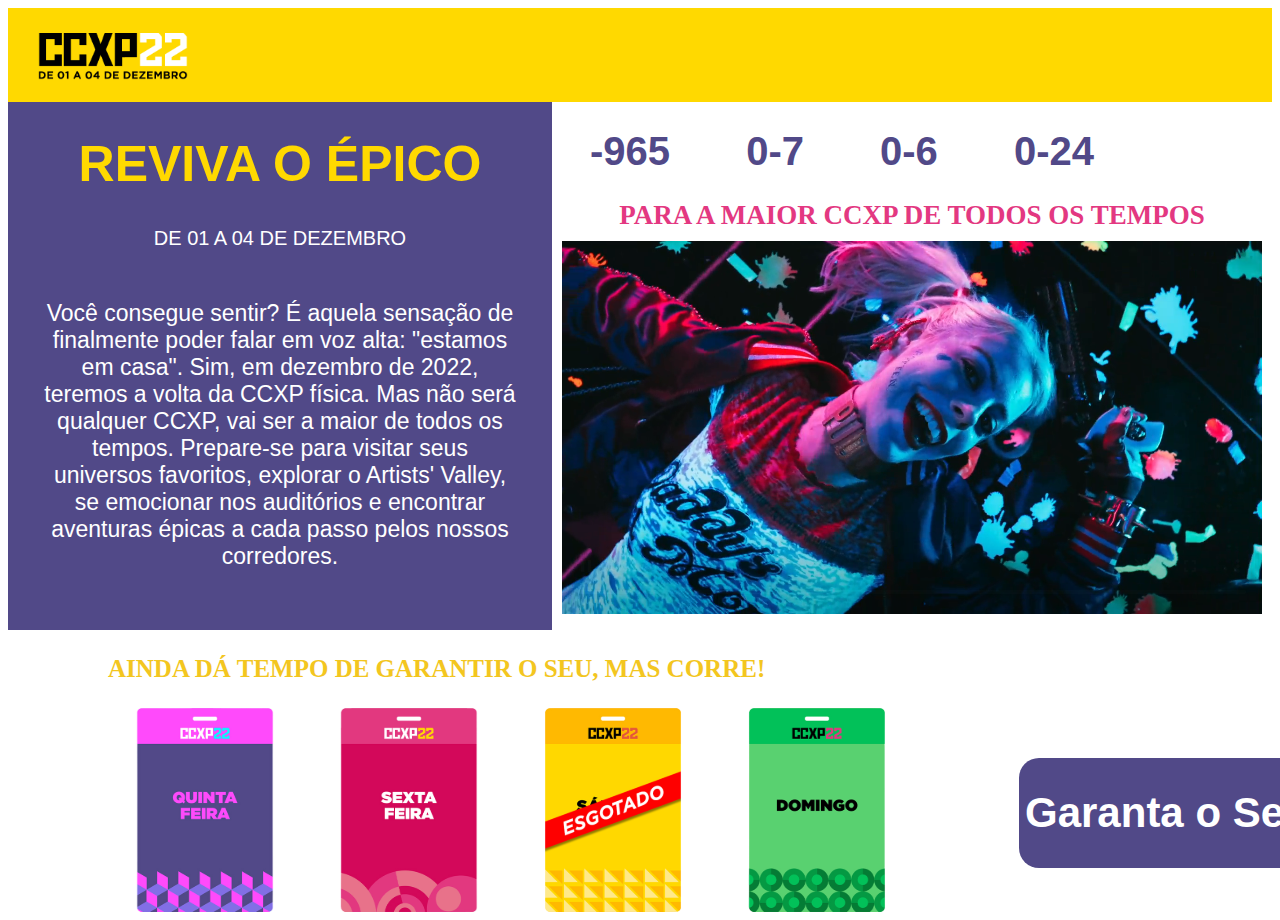
<file: index.html>
<!DOCTYPE html>
<html lang="pt-br">
<head>
    <meta charset="UTF-8">
    <meta http-equiv="X-UA-Compatible" content="IE=edge">
    <meta name="viewport" content="max-device-width: 100%">
    <title>Landing Page CCXP</title>
    <link href="style.css" rel="stylesheet">
</head>
<header>
    <img id="logo" src="logo.svg">
</header>
<body>

    <div class="flex-container">
        <div class="info">
                <h1 class="titulo">REVIVA O ÉPICO</h1>
            <label> DE 01 A 04 DE DEZEMBRO </label>
            <div class="texto">
                <br>
            <p>Você consegue sentir? É aquela sensação de <br>
                finalmente poder falar em voz alta: "estamos<br>
                em casa". Sim, em dezembro de 2022,<br>
                teremos a volta da CCXP física. Mas não será<br>
                qualquer CCXP, vai ser a maior de todos os<br>
                tempos. Prepare-se para visitar seus<br>
                universos favoritos, explorar o Artists' Valley,<br>
                se emocionar nos auditórios e encontrar<br>
                aventuras épicas a cada passo pelos nossos<br>
                corredores.</p>
            </div>
        </div>
        <div class="contArle">
            <div class="timer">
                <div>
                    <h1 id="dia">00</h1>
                </div>
                <div>
                    <h1 id="hora">00</h1>
                </div>
                <div>
                    <h1 id="minuto">00</h1>
                </div>
                <div>
                    <h1 id="segundo">00</h1>
                </div>
                
        </div>
        <div class="textoCont">PARA A MAIOR CCXP DE TODOS OS TEMPOS</div>
        <video autoplay controls muted loop><source src="Arlequina.mp4" type="video/mp4"></video>
    </div>
</div>
    <script src="script.js"></script>

    <p style="color:#F3C61F; margin-left: 100px; font-weight: 700; font-size: 25px;">AINDA DÁ TEMPO DE GARANTIR O SEU, MAS CORRE!</p>
    
    <div class="ingresso">
        <img id="quinta" class="dias" src="quinta.svg" onmouseover="highlightCard('#quinta')" onmouseout="highlightCard('#quinta')" >
        <img id="sexta" class="dias" src="sexta.svg" onmouseover="highlightCard('#sexta')" onmouseout="highlightCard('#sexta')">
        <img id="sabado" class="dias" src="sabado.svg" onmouseover="highlightCard('#sabado')" onmouseout="highlightCard('#sabado')">
        <img id="domingo" class="dias" src="domingo.svg" onmouseover="highlightCard('#domingo')" onmouseout="highlightCard('#domingo')">
        <input class="botao" type="button" value="Garanta o Seu!" onclick="Comprar()">
    </div>
</body>
</html>
</file>
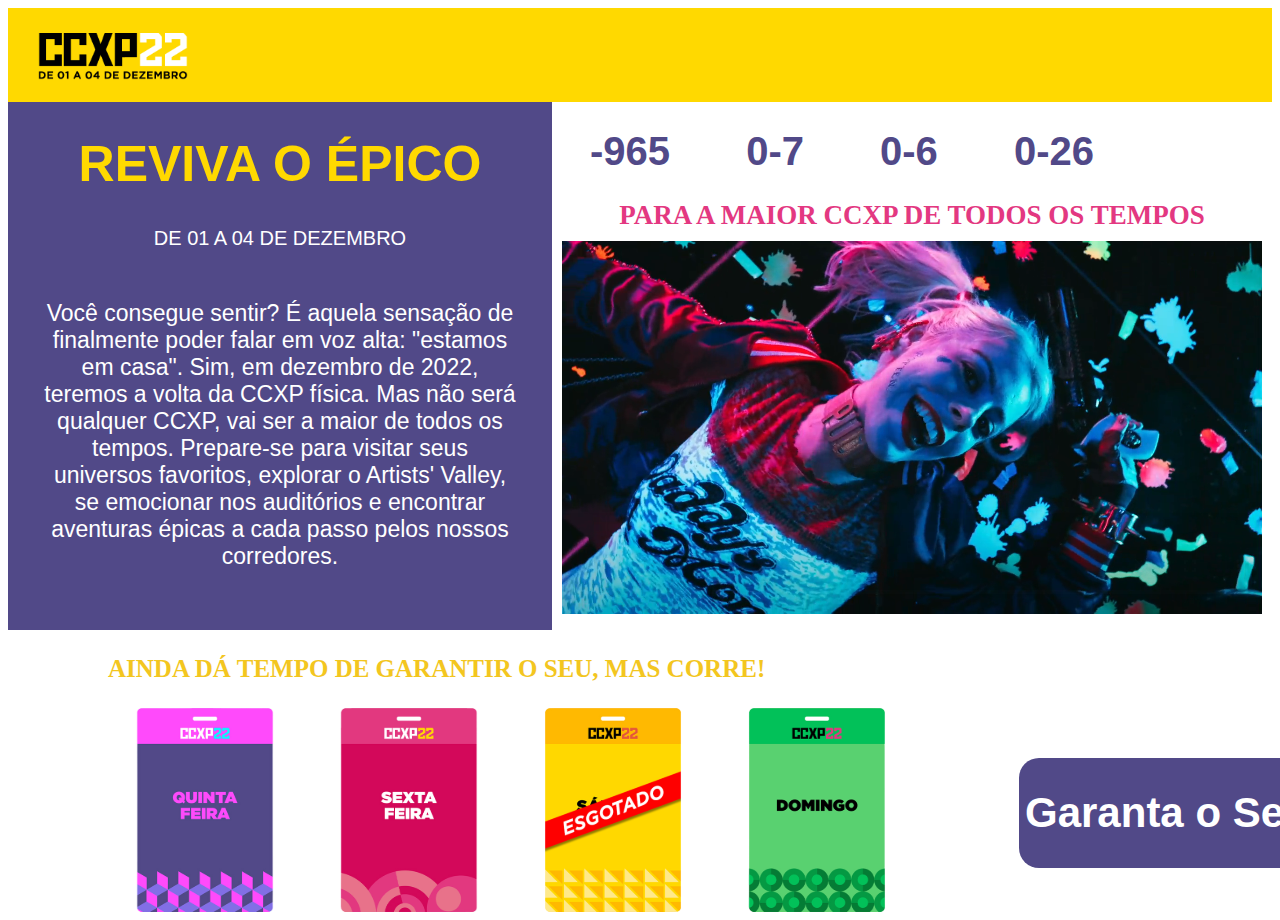
<file: Landing Page CCXP.html>
<!DOCTYPE html>
<!-- saved from url=(0035)https://projetoccxpdnc.netlify.app/ -->
<html lang="pt-br"><head><meta http-equiv="Content-Type" content="text/html; charset=UTF-8">
    
    <meta http-equiv="X-UA-Compatible" content="IE=edge">
    <meta name="viewport" content="width=device-width, initial-scale=1.0">
    <title>Landing Page CCXP</title>
    <link href="./Landing Page CCXP_files/style.css" rel="stylesheet">
</head>
<body><header>
    <img id="logo" src="./Landing Page CCXP_files/logo.svg">
</header>


    <div class="flex-container">
        <div class="info">
                <h1 class="titulo">REVIVA O ÉPICO</h1>
            <label> DE 01 A 04 DE DEZEMBRO </label>
            <div class="texto">
                <br>
            <p>Você consegue sentir? É aquela sensação de <br>
                finalmente poder falar em voz alta: "estamos<br>
                em casa". Sim, em dezembro de 2022,<br>
                teremos a volta da CCXP física. Mas não será<br>
                qualquer CCXP, vai ser a maior de todos os<br>
                tempos. Prepare-se para visitar seus<br>
                universos favoritos, explorar o Artists' Valley,<br>
                se emocionar nos auditórios e encontrar<br>
                aventuras épicas a cada passo pelos nossos<br>
                corredores.</p>
            </div>
        </div>
        <div class="contArle">
            <div class="timer">
                <div>
                    <h1 id="dia">348</h1>
                </div>
                <div>
                    <h1 id="hora">02</h1>
                </div>
                <div>
                    <h1 id="minuto">11</h1>
                </div>
                <div>
                    <h1 id="segundo">22</h1>
                </div>
                
        </div>
        <div class="textoCont">PARA A MAIOR CCXP DE TODOS OS TEMPOS</div>
        <video autoplay="" controls="" muted="" loop=""><source src="Arlequina.mp4" type="video/mp4"></video>
    </div>
</div>
    <script src="./Landing Page CCXP_files/script.js.baixados"></script>

    <p style="color:#F3C61F; margin-left: 100px; font-weight: 700; font-size: 25px;">AINDA DÁ TEMPO DE GARANTIR O SEU, MAS CORRE!</p>
    
    <div class="ingresso">
        <img class="dias" src="./Landing Page CCXP_files/quinta.svg">
        <img class="dias" src="./Landing Page CCXP_files/sexta.svg">
        <img class="dias" src="./Landing Page CCXP_files/sabado.svg">
        <img class="dias" src="./Landing Page CCXP_files/domingo.svg">
        <input class="botao" type="button" value="Garanta o Seu!" onclick="Comprar()">
    </div>

</body></html>
</file>
<file: style.css>
#logo {
    margin-top: 25px;
    margin-left: 30px;
    margin-bottom: 18px;
    width: 150px;
}

header {
    background-color: #FFD900;
    margin: none;

}

.flex-container {
    font-family: Verdana, Geneva, Tahoma, sans-serif;
    font-weight: 200;
    font-size: 20px;
    color: #FFD900;
    text-align: center;
    

    display: flex;
}

.ingresso{
    font-family: Verdana, Geneva, Tahoma, sans-serif;
    font-weight: 700;
    margin-left: 95px;
    display:flex;
    flex-direction: row;
    text-align: center;
    
}

.botao {
    background-color: #514988;
    color:#FFFFFF;
    width: 450px;
    height: 110px;
    border-radius: 20px;
    border: 0px;

    font-size: 42px;
    font-family: Verdana, Geneva, Tahoma, sans-serif;
    margin-left: 100px;
    font-weight: 550;
    margin-top: 50px;

    cursor: pointer;
}

.flex-container .texto{
    color: #FFFFFF;

    font-family: Verdana, Geneva, Tahoma, sans-serif;
    font-weight: 450;
    font-size: 23px;

    background-color: #514988;
}
.timer{
    display: grid;
    grid-auto-flow: column;
    width: 580px;
    color: #514988;
}

.flex-container .info{
    background-color: #514988;
    width: 50%;
}

video {
    width: 700px;
    padding: 10px;
}

.textoCont {
    color: #E33881;

    font-family: 'Verdana';
    font-weight: 700;
    font-size: 27px;
}

label{
    color: #FFFFFF;
}

.titulo{
    font-size: 50px;
}

.botao:hover {
    color:#FFD900;
}

.card-highlight{
    box-shadow: 10px 10px 10px 10px grey;
}
</file>
<file: Landing Page CCXP_files/style.css>
#logo {
    margin-top: 25px;
    margin-left: 30px;
    margin-bottom: 18px;
    width: 150px;
}

header {
    background-color: #FFD900;
    margin: none;

}

.flex-container {
    font-family: Verdana, Geneva, Tahoma, sans-serif;
    font-weight: 200;
    font-size: 20px;
    color: #FFD900;
    text-align: center;
    

    display: flex;
}

.ingresso{
    font-family: Verdana, Geneva, Tahoma, sans-serif;
    font-weight: 700;
    margin-left: 95px;
    display:flex;
    flex-direction: row;
    text-align: center;
    
}

.botao {
    background-color: #514988;
    color:#FFFFFF;
    width: 450px;
    height: 110px;
    border-radius: 20px;
    border: 0px;

    font-size: 42px;
    font-family: Verdana, Geneva, Tahoma, sans-serif;
    margin-left: 100px;
    font-weight: 550;
    margin-top: 50px;

    cursor: pointer;
}

.flex-container .texto{
    color: #FFFFFF;

    font-family: Verdana, Geneva, Tahoma, sans-serif;
    font-weight: 450;
    font-size: 23px;

    background-color: #514988;
}
.timer{
    display: grid;
    grid-auto-flow: column;
    width: 580px;
    color: #514988;
}

.flex-container .info{
    background-color: #514988;
    width: 50%;
}

video {
    width: 700px;
    padding: 10px;
}

.textoCont {
    color: #E33881;

    font-family: 'Verdana';
    font-weight: 700;
    font-size: 27px;
}

label{
    color: #FFFFFF;
}

.titulo{
    font-size: 50px;
}

.botao:hover {
    color:#FFD900;
}
</file>
